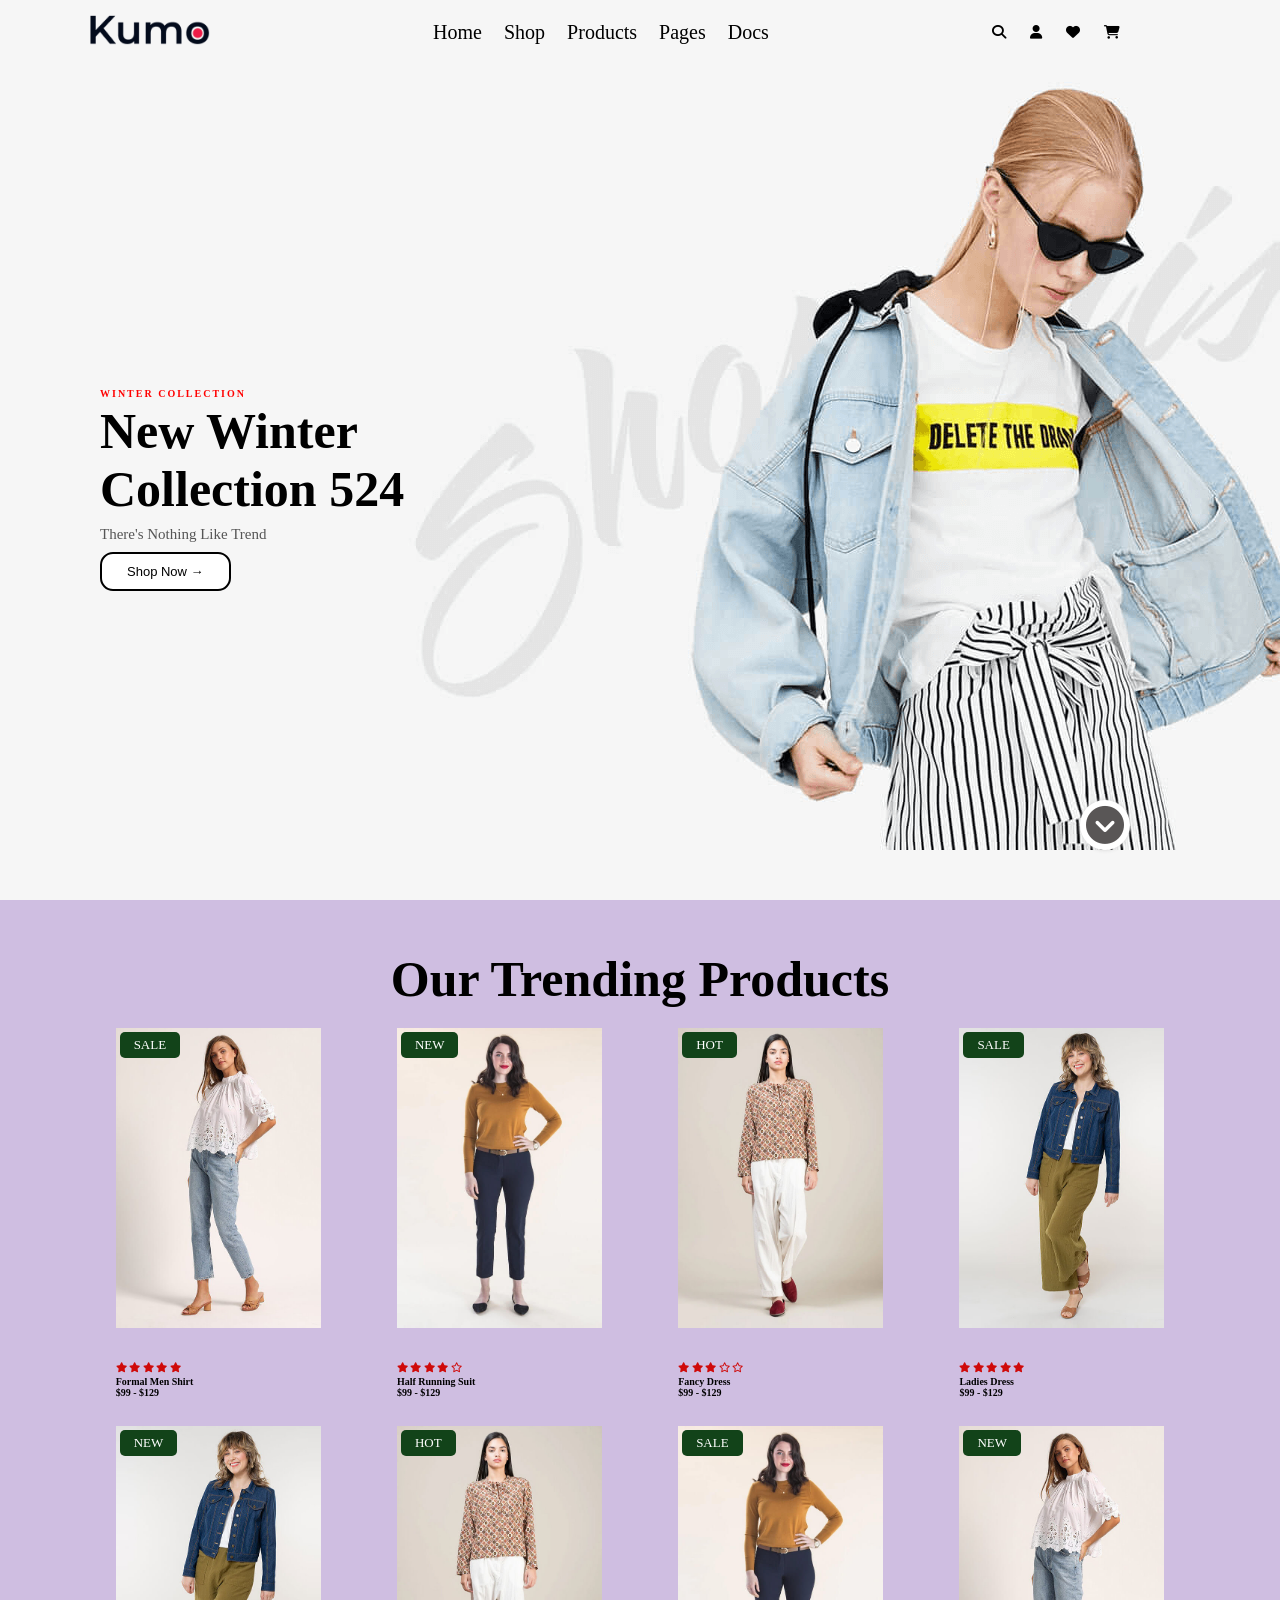
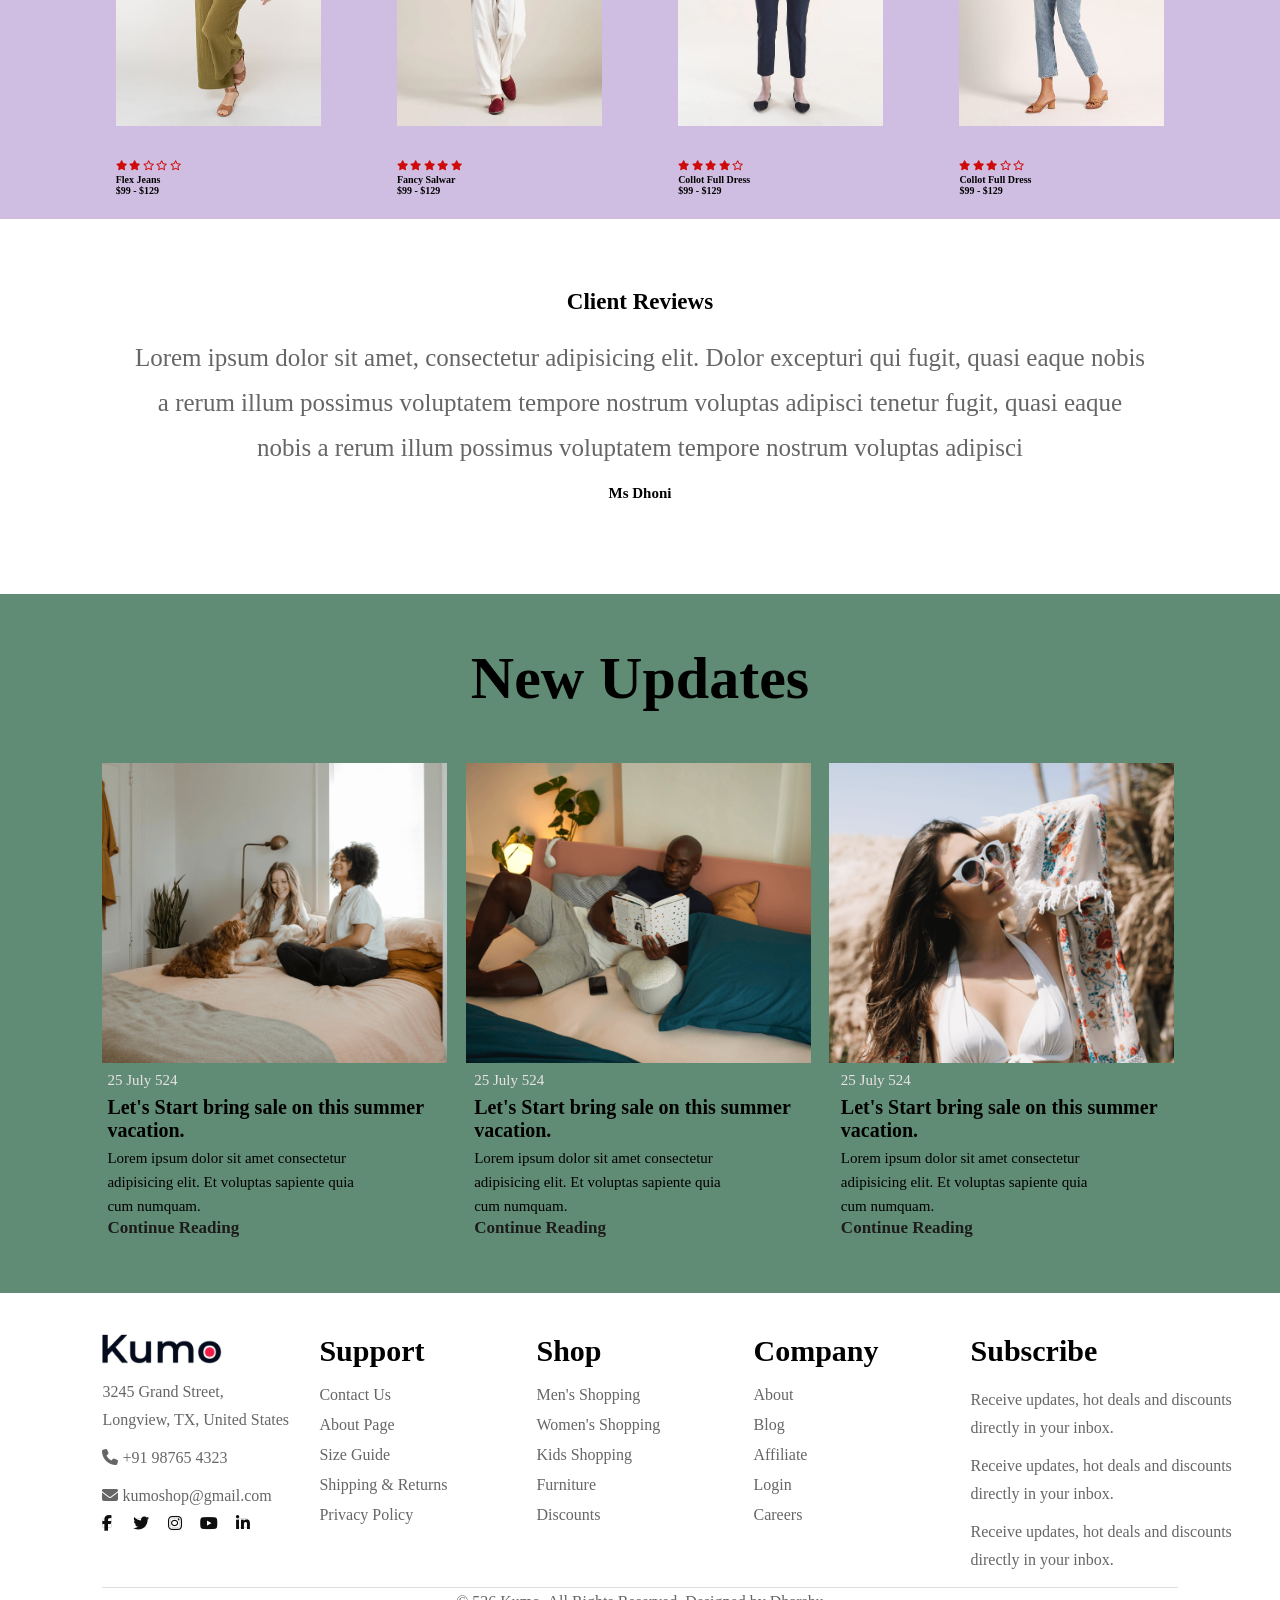
<file: index.html>
<!DOCTYPE html>
<html lang="en">
<head>
<meta charset="UTF-8">
<meta name="viewport" content="width=device-width, initial-scale=1.0">
<title>Kumo Shopping Website</title>

<link rel="stylesheet" href="https://cdnjs.cloudflare.com/ajax/libs/font-awesome/6.5.2/css/all.min.css">

 <head>
        <link rel="stylesheet" type="text/css" href="Style.css">
    </head>


<body>
    <header>

<div class="logo">
    <img src="logo.png" alt="Kumo Logo" width="513">
</div>

<nav class="nav">
<ul>
<li><a href="#">Home</a></li>
<li><a href="#">Shop</a></li>
<li><a href="#">Products</a></li>
<li><a href="#">Pages</a></li>
<li><a href="#">Docs</a></li>
</ul>
</nav>

<div class="icons">
<i class="fa-solid fa-magnifying-glass"></i>
<i class="fa-solid fa-user"></i>
<i class="fa-solid fa-heart"></i>
<i class="fa-solid fa-shopping-cart"></i>
</div>
</header>
<section class="hero">

<div class="text">
<h5>WINTER COLLECTION</h5>

<h1>New Winter <br>Collection 524</h1>

<p>There's Nothing Like Trend</p>

<button>Shop Now →</button>
</div>

<a href="#products" class="scroll">
    <i class="fa-solid fa-circle-chevron-down"></i>
</a>
</section>

<section id="products">

<h1>Our Trending Products</h1>
<div class="product-grid">

    <!-- Product 1 -->
    <div class="card">
        <span class="tag">SALE</span>
        <img src="5.jpg">


        <div class="stars">
            <i class="fa-solid fa-star"></i>
            <i class="fa-solid fa-star"></i>
            <i class="fa-solid fa-star"></i>
            <i class="fa-solid fa-star"></i>
            <i class="fa-solid fa-star"></i>
        </div>

        <h4>Formal Men Shirt</h4>
        <p>$99 - $129</p>
        </div>


    <!-- Product 2 -->
    <div class="card">
        <span class="tag">NEW</span>
        <img src="6.jpg">

        <div class="stars">
            <i class="fa-solid fa-star"></i>
            <i class="fa-solid fa-star"></i>
            <i class="fa-solid fa-star"></i>
            <i class="fa-solid fa-star"></i>
            <i class="fa-regular fa-star"></i>
        </div>

        <h4>Half Running Suit</h4>
        <p>$99 - $129</p>
    </div>


    <!-- Product 3 -->
    <div class="card">
        <span class="tag">HOT</span>
        <img src="7.jpg">

        <div class="stars">
            <i class="fa-solid fa-star"></i>
            <i class="fa-solid fa-star"></i>
            <i class="fa-solid fa-star"></i>
            <i class="fa-regular fa-star"></i>
            <i class="fa-regular fa-star"></i>
        </div>

        <h4>Fancy Dress</h4>
        <p>$99 - $129</p>
    </div>


    <!-- Product 4 -->
    <div class="card">
        <span class="tag">SALE</span>
        <img src="8.jpg">

        <div class="stars">
            <i class="fa-solid fa-star"></i>
            <i class="fa-solid fa-star"></i>
            <i class="fa-solid fa-star"></i>
            <i class="fa-solid fa-star"></i>
            <i class="fa-solid fa-star"></i>
        </div>

        <h4>Ladies Dress</h4>
        <p>$99 - $129</p>
    </div>


    <!-- Product 5 -->
    <div class="card">
        <span class="tag">NEW</span>
        <img src="8.jpg">

        <div class="stars">
            <i class="fa-solid fa-star"></i>
            <i class="fa-solid fa-star"></i>
            <i class="fa-regular fa-star"></i>
            <i class="fa-regular fa-star"></i>
            <i class="fa-regular fa-star"></i>
            </div>

        <h4>Flex Jeans</h4>
        <p>$99 - $129</p>
    </div>


    <!-- Product 6 -->
    <div class="card">
        <span class="tag">HOT</span>
        <img src="7.jpg">

        <div class="stars">
            <i class="fa-solid fa-star"></i>
            <i class="fa-solid fa-star"></i>
            <i class="fa-solid fa-star"></i>
            <i class="fa-solid fa-star"></i>
            <i class="fa-solid fa-star"></i>
        </div>

        <h4>Fancy Salwar</h4>
        <p>$99 - $129</p>
    </div>


    <!-- Product 7 -->
    <div class="card">
        <span class="tag">SALE</span>
        <img src="6.jpg">

        <div class="stars">
            <i class="fa-solid fa-star"></i>
            <i class="fa-solid fa-star"></i>
            <i class="fa-solid fa-star"></i>
            <i class="fa-solid fa-star"></i>
            <i class="fa-regular fa-star"></i>
        </div>

        <h4>Collot Full Dress</h4>
        <p>$99 - $129</p>
    </div>


    <!-- Product 8 -->
    <div class="card">
        <span class="tag">NEW</span>
        <img src="5.jpg">

        <div class="stars">
            <i class="fa-solid fa-star"></i>
            <i class="fa-solid fa-star"></i>
            <i class="fa-solid fa-star"></i>
            <i class="fa-regular fa-star"></i>
            <i class="fa-regular fa-star"></i>
        </div>

        <h4>Collot Full Dress</h4>
        <p>$99 - $129</p>
    </div>

</div>

</section>

<!-- Client Reviews -->
<section class="reviews">
    <h2>Client Reviews</h2>
    <p>
        Lorem ipsum dolor sit amet, consectetur adipisicing elit.
        Dolor excepturi qui fugit, quasi eaque nobis a rerum illum
        possimus voluptatem tempore nostrum voluptas adipisci tenetur
        fugit, quasi eaque nobis a rerum illum
        possimus voluptatem tempore nostrum voluptas adipisci
    </p>
    <h3>Ms Dhoni</h3>
</section>

<!-- New Updates -->
<section class="updates">

    <h2>New Updates</h2>

    <!-- Images -->
    <div class="image-grid">
        <img src="bl-1.png" alt="">
        <img src="bl-2.png" alt="">
        <img src="bl-3.png" alt="">
    </div>

    <!-- Text -->
    <div class="text-grid">

        <div class="card-content">
            <p class="date">25 July 524</p>
            <h3>Let's Start bring sale on this summer vacation.</h3>
            <p>Lorem ipsum dolor sit amet consectetur adipisicing elit. Et voluptas sapiente quia cum numquam.</p>
            <a href="#">Continue Reading</a>
        </div>

        <div class="card-content">
            <p class="date">25 July 524</p>
            <h3>Let's Start bring sale on this summer vacation.</h3>
            <p>Lorem ipsum dolor sit amet consectetur adipisicing elit. Et voluptas sapiente quia cum numquam.</p>
            <a href="#">Continue Reading</a>
        </div>

        <div class="card-content">
            <p class="date">25 July 524</p>
            <h3>Let's Start bring sale on this summer vacation.</h3>
            <p>Lorem ipsum dolor sit amet consectetur adipisicing elit. Et voluptas sapiente quia cum numquam.</p>
            <a href="#">Continue Reading</a>
        </div>

    </div>

</section>

    <!-- Font Awesome CDN -->
<link rel="stylesheet"
href="https://cdnjs.cloudflare.com/ajax/libs/font-awesome/6.6.0/css/all.min.css">

<footer class="footer">

    <div class="footer-container">

        <!-- Column 1 -->
        <div class="footer-box">
            <img src="logo.png" alt="Kumo Logo" width="513"> </img>
            <p>3245 Grand Street,<br>
            Longview, TX, United States</p>

            <p><i class="fa-solid fa-phone"></i> +91 98765 4323</p>

            <p><i class="fa-solid fa-envelope"></i> kumoshop@gmail.com</p>

            <div class="social-icons">
                <a href="#"><i class="fa-brands fa-facebook-f"></i></a>

                <a href="#"><i class="fa-brands fa-twitter"></i></a>

                <a href="#"><i class="fa-brands fa-instagram"></i></a>

                <a href="#"><i class="fa-brands fa-youtube"></i></a>

                <a href="#"><i class="fa-brands fa-linkedin-in"></i></a>
            </div>
        </div>

        <!-- Column 2 -->
        <div class="footer-box">
            <h3>Support</h3>
            <ul>
                <li><a href="#">Contact Us</a></li>
                <li><a href="#">About Page</a></li>
                <li><a href="#">Size Guide</a></li>
                <li><a href="#">Shipping & Returns</a></li>
                <li><a href="#">Privacy Policy</a></li>
            </ul>
        </div>

        <!-- Column 3 -->
        <div class="footer-box">
            <h3>Shop</h3>
            <ul>
                <li><a href="#">Men's Shopping</a></li>
                <li><a href="#">Women's Shopping</a></li>
                <li><a href="#">Kids Shopping</a></li>
                <li><a href="#">Furniture</a></li>
                <li><a href="#">Discounts</a></li>
            </ul>
        </div>

        <!-- Column 4 -->
        <div class="footer-box">
            <h3>Company</h3>
            <ul>
                <li><a href="#">About</a></li>
                <li><a href="#">Blog</a></li>
                <li><a href="#">Affiliate</a></li>
                <li><a href="#">Login</a></li>
                <li><a href="#">Careers</a></li>
            </ul>
        </div>

        <!-- Column 5 -->
        <div class="footer-box">
            <h3>Subscribe</h3>

             <p>Receive updates, hot deals and discounts directly in your inbox.</p>
             <p>Receive updates, hot deals and discounts directly in your inbox.</p>
             <p>Receive updates, hot deals and discounts directly in your inbox.</p>

        </div>

    </div>

    <div class="footer-bottom">
        <p>© 526 Kumo. All Rights Reserved. Designed by Dharshu</p>
    </div>

</footer>







</body>
</head>
</html>
</file>
<file: Style.css>
*{
    margin:0;
    padding:0;
    box-sizing: border-box;

}
html{

scroll-behavior:smooth;

}

.hero{
    width:100%;
    display:flex;
    align-items:center;
    min-height:100vh;
    padding:90px 30px 20px;

    background-image:url("banner-3.png");
    background-repeat:no-repeat;
    background-size:cover;
    background-position:center;

    position:relative;
}

header{
    display:flex;
    justify-content:space-between;
    align-items:center;
    padding-top:15px;
    padding-right:90px;
    padding-left:90px;
    width:100%;

    position:fixed;
    top:0;

    background:transparent;
    z-index:100;
}

.logo img{
    width:120px;
    height:auto;
   
}

nav ul{
    display:flex;
    list-style:none;
    gap:12px;
}

nav ul li{
    margin:0 5px;
}

nav ul li a{
    text-decoration:none;
    color:black;
    font-size:20px;
    transition:.3s;
}

nav ul li a:hover{
    transform:scale(1.1);
    color:red;
}

.icons{
    display:flex;
    gap:24px;
    font-size:14px;
    padding-right:70px;
   
}

.text{
    width:100%;
    padding:8px 0 0 70px;
}

.text h5{
    color:red;
    font-size:10px;
    letter-spacing:2px;
    margin-bottom:3px;
}

.text h1{
    font-size:50px;
    margin-bottom:8px;
}

.text p{
    margin-bottom:9px;
    font-size:15px;
    color:#555;
}

button{
    padding:10px 25px;
    border:2px solid black;
    background:white;
    font-size:13px;
    cursor:pointer;
    border-radius:13px;
}

button:hover{
    background:black;
    color:white;
}

.scroll{
    position:absolute;
    bottom:50px;
    right:150px;

    width:50px;
    height:50px;

    border-radius:50%;
    background:white;

    display:flex;
    justify-content:center;
    align-items:center;

    text-decoration:none;
    color:rgb(89, 86, 86);

    box-shadow:0 0 4px lightgray;
    transition:.3s;
}

.scroll:hover{
    background:black;
    color:white;
    transform:translateY(5px);
}

.scroll i{
    font-size:38px;
}


#products{
    width:100%;
    align-items:center;
    background-color: rgb(207, 190, 225);    

}


#products h1{
    text-align:center;
    margin-bottom:20px;
    font-size:50px;
    padding-top:50px;
}

.product-grid{
    display:grid;
    padding-left:80px;
    padding-right:80px;
    grid-template-columns:repeat(4,1fr);
    justify-items:center;
    gap:5px;
}

.card{
    position:relative;
}

.card img{
    width:205px;
    height:300px;
    object-fit:cover;
    transition:transform .1s ease;
}

.card img:hover{
    transform:scale(1.1);
}

.tag{
    position:absolute;
    top:4px;
    left:4px;
    z-index:10;
    background:rgb(18, 67, 25);
    color:white;
    padding:5px 14px;
    border-radius:5px;
    font-size:13px;
}

.stars{
    color:rgb(207, 10, 10);
    font-size:10px;
    margin-top:30px;
}

.card h4{
    margin-top:3px;
    font-size:10px;
}

.card p{
    margin-bottom:23px;
    font-size:10px;
    font-weight:bold;
}

.reviews{
    width:100%;
    min-height:350px;
    text-align:center;
    padding:20px 10%;
    background:#fff;
}

.reviews h2{
    font-size:23px;
    margin-top:50px;
    margin-bottom:20px;
}

.reviews p{
    color:#666;
    width:100%;
    font-size:25px;
    margin:0 auto 5px;
    line-height:1.8;
}

.reviews h3{
    margin-top:15px;
    font-size:15px;
}

.updates{
    width:100%;
    background:#608b75;
    padding-bottom:50px;
}
.updates h2{
    font-size:60px;
    text-align:center;
    padding-top:50px;
    padding-bottom:25px;
    color:#000;
    margin-bottom:25px;
    margin-top:25px;
}

.image-grid{
    display:grid;
    grid-template-columns:repeat(3,1fr);
    gap:15px;
    padding:0 8%;
   
}

.image-grid img{
    background:#eff2f1;
    width:345px;
    height:300px;
    object-fit:cover;
    display:block;
}

.text-grid{
    display:grid;
    grid-template-columns:repeat(3,1fr);
    gap:25px;
    padding:0 8%;
}

.card-content{
    padding:5px;
}

.card-content .date{
    color:rgb(232,227,227);
    font-size:15px;
    margin-bottom:4px;
}

.card-content h3{
    font-size:20px;
    font-weight:bold;
    margin-bottom:4px;
}

.card-content p{
    width:80%;
    font-size:15px;
    line-height:1.6;
}

.card-content a{
    text-decoration:none;
    color:rgb(28,28,28);
    font-weight:bold;
    font-size:17px;
}

.footer{
    background:white;
    width:100%;
    padding:15px 8% 5px;
    margin-top:15px;
    border-top:1px solid white;
}

.footer img{
    margin-top:10px;
    width:120px;
    height:auto;
}

.footer-container{
    display:grid;
    grid-template-columns:repeat(5,1fr);
    gap:10px;
}

.footer-box h2{
    font-size:20px;
    margin-bottom:4px;
}

.footer-box h3{
    margin-top:10px;
    margin-bottom:18px;
    font-size:30px;
}

.footer-box p{
    color:#666;
    width:140%;
    line-height:28px;
    margin-top:10px;
    margin-bottom:3px;
}

.footer-box ul{
    list-style:none;
}

.footer-box ul li{
    margin-bottom:12px;
}

.footer-box ul li a{
    text-decoration:none;
    color:#666;
    transition:.3s;
}

.footer-box ul li a:hover{
    color:#000;
}

.social-icons{
    margin-top:5px;
    gap:5px;
}

.social-icons a{
    display:inline-flex;
    width:10px;
    height:10px;
    background:#fff;
    border:1px solid #ddd;
    border-radius:13%;
    justify-content:center;
    align-items:center;
    margin-right:20px;
    color:#0e0e0e;
    text-decoration:none;
    transition:.3s;
}

.social-icons a:hover{
    background:#000;
    color:#fff;
}


.footer-bottom{
    text-align:center;
    margin-top:10px;
    padding-top:5px;
    border-top:1px solid #ddd;
    color:#666;
}
@media(max-width:992px){
    .footer-container{
        grid-template-columns:repeat(2,1fr);
    }
}

@media(max-width:150px){
    .footer-container{
        grid-template-columns:1fr;
    }
}
</file>
